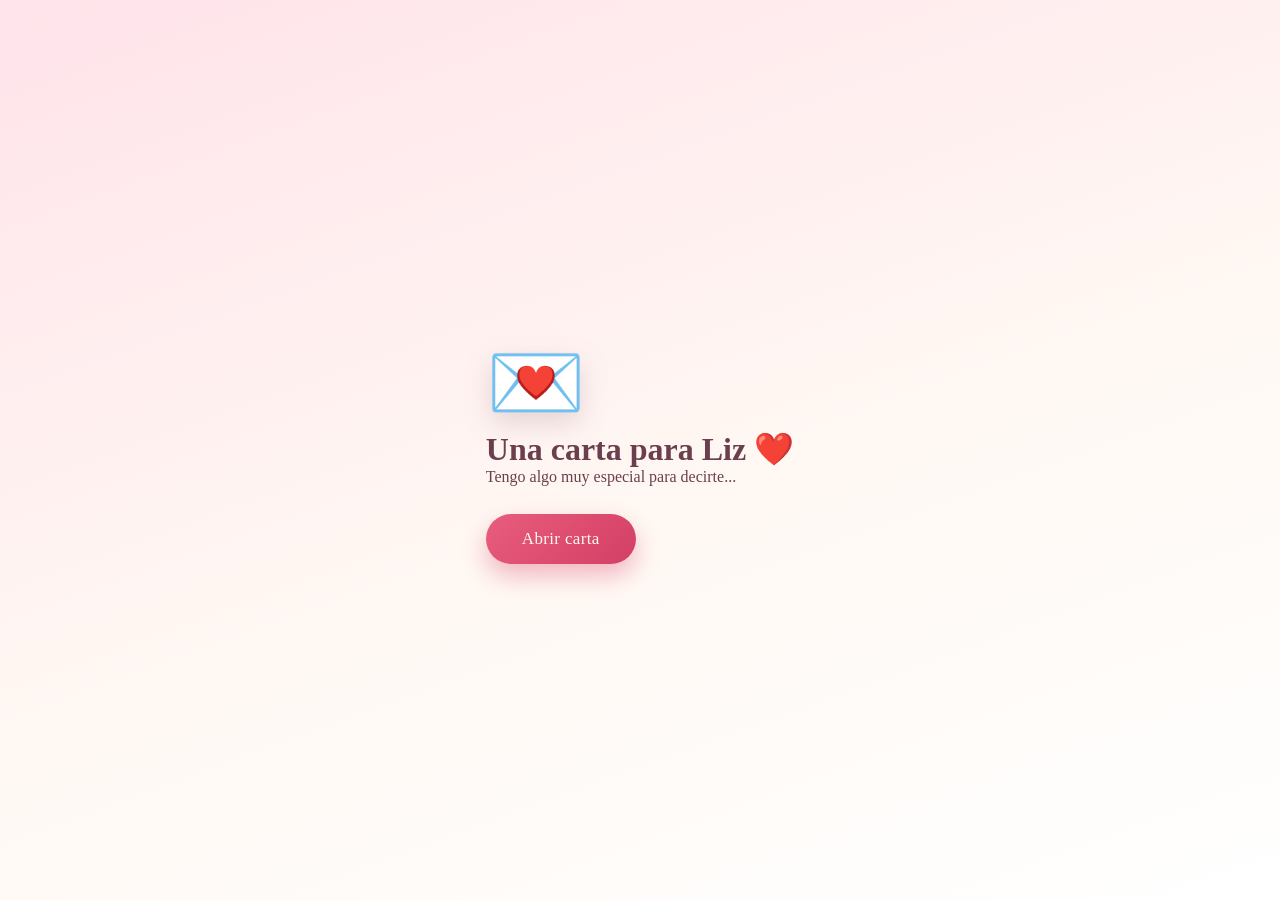
<file: index.html>
<!DOCTYPE html>
<html lang="es">

<head>

<meta charset="UTF-8">

<meta name="viewport" content="width=device-width, initial-scale=1.0">

<title>Una carta para Liz ❤️</title>

<link rel="stylesheet" href="style.css">

</head>

<body>

<div class="background-hearts"></div>

<div class="contenedor">

    <div class="sobre">

        💌

    </div>

    <h1>Una carta para Liz ❤️</h1>

    <p>

        Tengo algo muy especial para decirte...

    </p>

    <button id="abrir">

        Abrir carta

    </button>

</div>

<script src="script.js"></script>

</body>

</html>
</file>
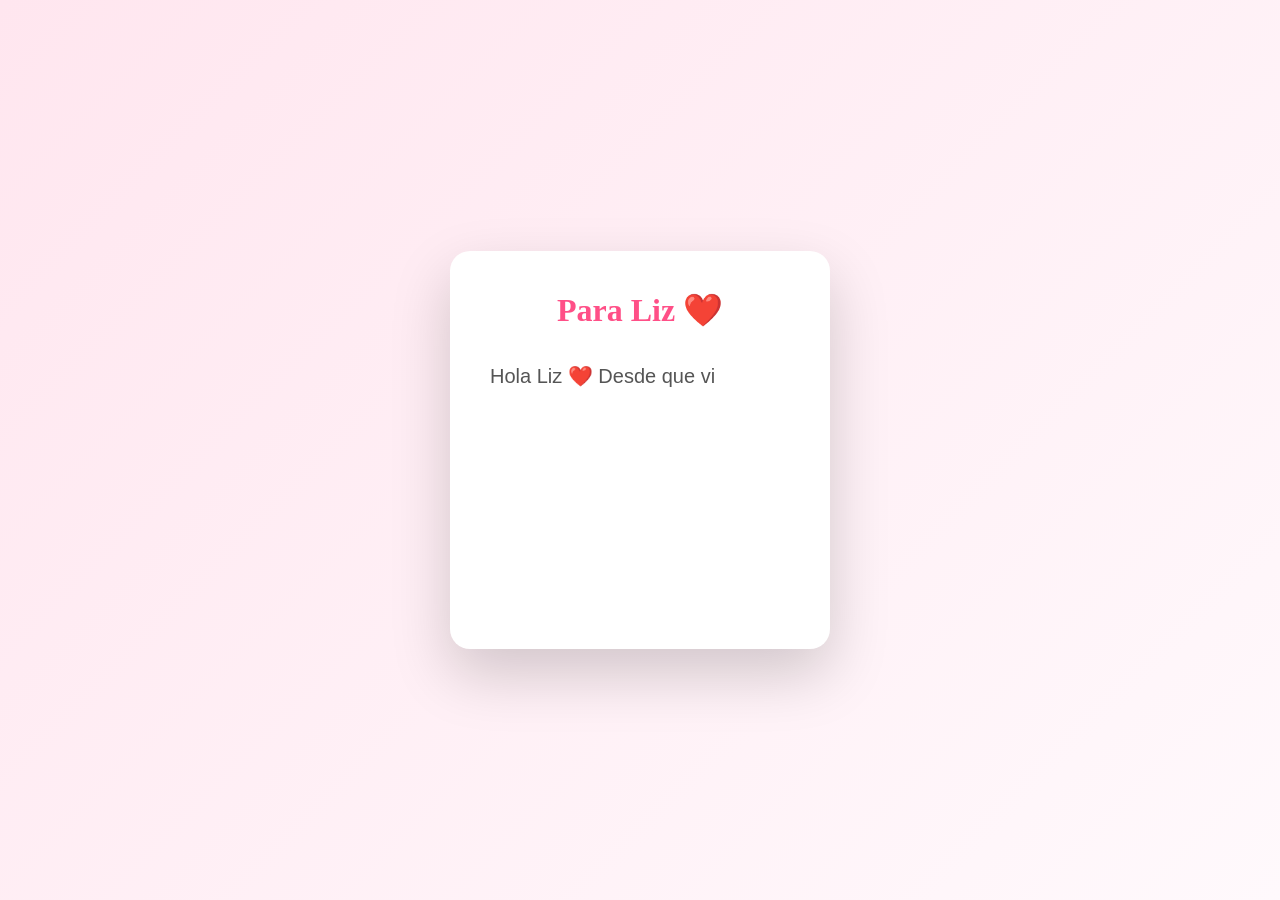
<file: carta.html>
<!DOCTYPE html>
<html lang="es">

<head>
    <meta charset="UTF-8">
    <meta name="viewport" content="width=device-width, initial-scale=1.0">
    <title>Para Liz ❤️</title>

    <link rel="stylesheet" href="style.css">

    <style>

        body{
            margin:0;
            display:flex;
            justify-content:center;
            align-items:center;
            height:100vh;
            background:linear-gradient(135deg,#ffe6ef,#fff9fc);
            overflow:hidden;
            font-family:Arial, Helvetica, sans-serif;
        }

        .card{

            width:380px;
            background:white;
            border-radius:20px;
            padding:40px;
            box-shadow:0 25px 60px rgba(0,0,0,.18);

            transform:translateY(100px);
            opacity:0;

            animation:subir 1.2s forwards;

        }

        @keyframes subir{

            to{

                transform:translateY(0);
                opacity:1;

            }

        }

        h1{

            color:#ff4f87;
            text-align:center;
            margin-bottom:30px;

        }

        #texto{

            font-size:20px;
            line-height:35px;
            color:#555;
            min-height:250px;

        }

        button{

            display:none;

            margin:auto;
            margin-top:30px;

            padding:15px 40px;

            border:none;

            background:#ff4f87;

            color:white;

            font-size:18px;

            border-radius:40px;

            cursor:pointer;

            transition:.3s;

        }

        button:hover{

            transform:scale(1.08);

        }

    </style>

</head>

<body>

<div class="card">

<h1>Para Liz ❤️</h1>

<p id="texto"></p>

<button id="continuar">

Continuar ❤️

</button>

</div>

<script>

const mensaje=`Hola Liz ❤️

Desde que vi el brillo de tus ojos y tu sonrisa hermosa se sembro una pregunta muy importate en mi corazon y por eso quise hacer algo diferente por que hay una pregunta que quiero hacerte desde hace tiempo....`;

const texto=document.getElementById("texto");

const boton=document.getElementById("continuar");

let i=0;

function escribir(){

    if(i<mensaje.length){

        texto.innerHTML+=mensaje.charAt(i);

        i++;

        setTimeout(escribir,40);

    }

    else{

        boton.style.display="block";

    }

}

escribir();

boton.onclick=()=>{

    window.location.href="pregunta.html";

}

</script>

</body>

</html>
</file>
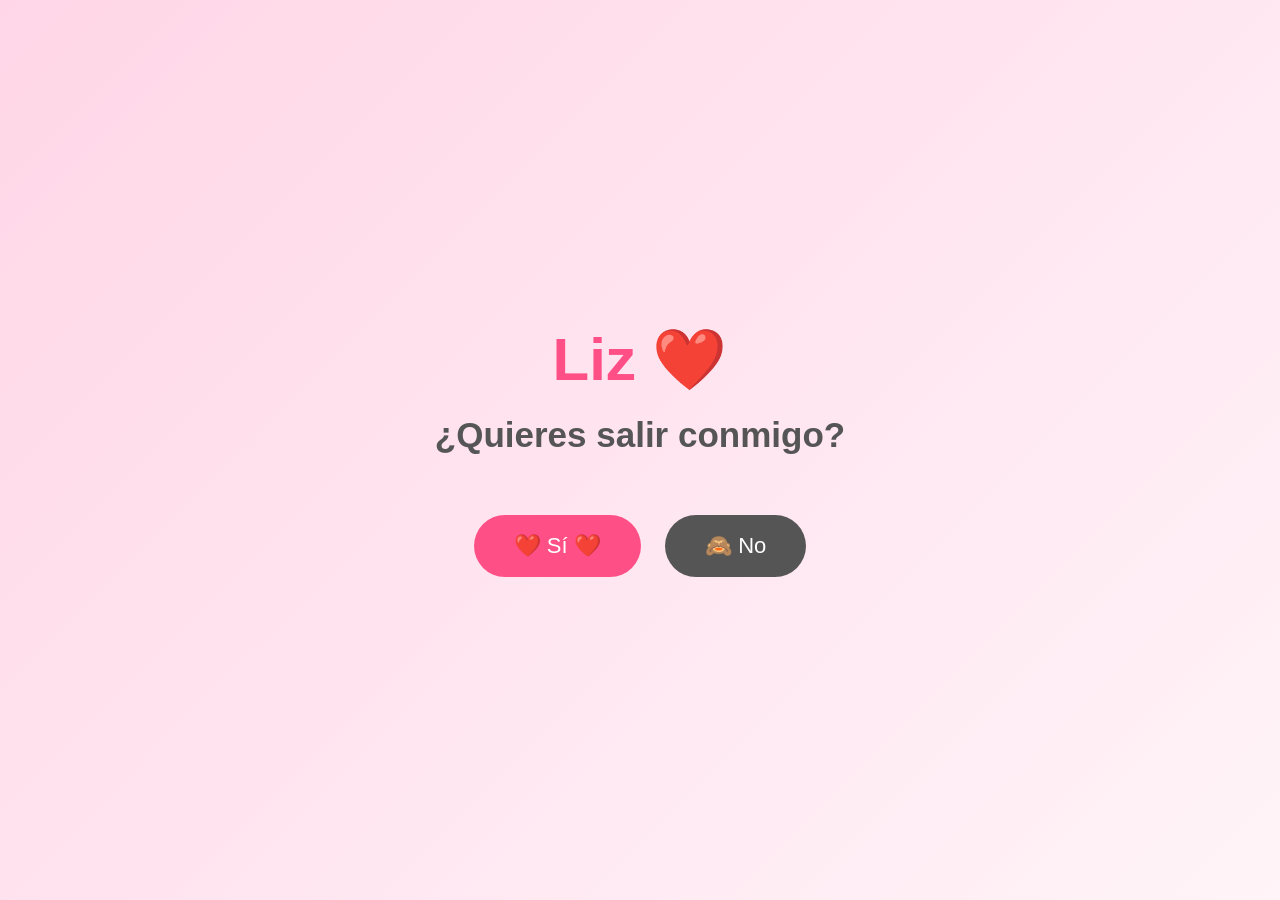
<file: pregunta.html>
<!DOCTYPE html>
<html lang="es">
<head>
    <meta charset="UTF-8">
    <meta name="viewport" content="width=device-width, initial-scale=1.0">
    <title>¿Quieres salir conmigo? ❤️</title>

    <style>

*{
    margin:0;
    padding:0;
    box-sizing:border-box;
    font-family:Arial, Helvetica, sans-serif;
}

body{

    height:100vh;
    display:flex;
    justify-content:center;
    align-items:center;
    overflow:hidden;

    background:linear-gradient(135deg,#ffd6e7,#fff4f8);

}

.contenedor{

    text-align:center;

}

h1{

    font-size:60px;
    color:#ff4f87;

}

h2{

    margin-top:20px;
    margin-bottom:60px;
    font-size:35px;
    color:#555;

}

#si,#no{

    padding:18px 40px;
    font-size:22px;
    border:none;
    border-radius:50px;
    cursor:pointer;
    transition:.2s;

}

#si{

    background:#ff4f87;
    color:white;
    margin-right:20px;

}

#no{

    background:#555;
    color:white;

}

    </style>

</head>

<body>

<div class="contenedor">

<h1>Liz ❤️</h1>

<h2>¿Quieres salir conmigo?</h2>

<button id="si">❤️ Sí ❤️</button>

<button id="no">🙈 No</button>

</div>

<script src="script.js"></script>

</body>
</html>
</file>
<file: style.css>
/* =========================================================
   Para Liz — hoja de estilos compartida
   Paleta: atardecer rosado + sello de cera dorado
   ========================================================= */

:root{
  --rosa-suave:   #ffe3ea;
  --rosa-claro:   #ffd0dd;
  --crema:        #fff8f3;
  --rosa-intenso: #e85d7d;
  --rosa-fuerte:  #d43f65;
  --vino:         #6b3f4e;
  --vino-suave:   #8a5b6b;
  --dorado:       #cf9a4c;
  --dorado-suave: #f0dec0;
  --sombra:       rgba(107, 63, 78, .18);
}

*{
  margin:0;
  padding:0;
  box-sizing:border-box;
}

html, body{
  height:100%;
}

body{
  font-family:'Cormorant Garamond', Georgia, serif;
  color:var(--vino);
  background:linear-gradient(160deg, var(--rosa-suave) 0%, var(--crema) 55%, #fff 100%);
  min-height:100vh;
  display:flex;
  justify-content:center;
  align-items:center;
  overflow:hidden;
  position:relative;
  padding:24px;
}

h1, h2, .titulo{
  font-family:'Playfair Display', Georgia, serif;
  font-weight:700;
}

/* transición suave entre páginas */
body{
  opacity:0;
  animation:aparecer .7s ease forwards;
}
body.salir{
  animation:desvanecer .5s ease forwards;
}
@keyframes aparecer{ to{ opacity:1; } }
@keyframes desvanecer{ to{ opacity:0; transform:scale(.98); } }

/* =========================================================
   Pétalos flotando de fondo — motivo compartido en toda la web
   ========================================================= */
.petalos{
  position:fixed;
  inset:0;
  overflow:hidden;
  pointer-events:none;
  z-index:0;
}
.petalo{
  position:absolute;
  top:-10%;
  border-radius:0 60% 0 60%;
  background:linear-gradient(135deg, var(--rosa-intenso), var(--rosa-claro));
  opacity:.55;
  animation:caer linear infinite, girar linear infinite;
}
@keyframes caer{
  to{ transform:translateY(115vh); }
}
@keyframes girar{
  from{ rotate:0deg; }
  to{ rotate:360deg; }
}

/* =========================================================
   Sello de cera — elemento distintivo repetido en cada página
   ========================================================= */
.sello{
  width:64px;
  height:64px;
  margin:0 auto 18px;
  border-radius:50%;
  background:radial-gradient(circle at 32% 28%, #e6b872, var(--dorado) 60%, #a9752c 100%);
  box-shadow:0 6px 14px var(--sombra), inset 0 2px 4px rgba(255,255,255,.5);
  display:flex;
  align-items:center;
  justify-content:center;
  color:#fff8ec;
  font-size:24px;
  font-weight:600;
  font-family:'Cormorant Garamond', serif;
  font-style:italic;
  line-height:1;
  position:relative;
  z-index:1;
}
.sello::after{
  content:"";
  position:absolute;
  inset:6px;
  border-radius:50%;
  border:1px dashed rgba(255,248,236,.6);
}

/* =========================================================
   Tarjeta / papel de carta — usada en todas las páginas
   ========================================================= */
.papel{
  position:relative;
  z-index:1;
  width:min(420px, 90vw);
  background:var(--crema);
  border-radius:6px 6px 26px 26px;
  padding:46px 38px 38px;
  text-align:center;
  box-shadow:0 30px 60px var(--sombra), 0 2px 0 var(--dorado-suave);
  border-top:3px solid var(--dorado);
}

/* esquina doblada, como una carta real */
.papel::before{
  content:"";
  position:absolute;
  top:0; right:0;
  width:0; height:0;
  border-style:solid;
  border-width:0 26px 26px 0;
  border-color:transparent var(--rosa-suave) transparent transparent;
  filter:drop-shadow(-2px 2px 2px var(--sombra));
}

.entrada{
  opacity:0;
  transform:translateY(24px);
  animation:subirPapel 1s .1s ease forwards;
}
@keyframes subirPapel{
  to{ opacity:1; transform:translateY(0); }
}

.subtitulo{
  font-family:'Caveat', cursive;
  font-size:22px;
  color:var(--rosa-fuerte);
  margin-top:6px;
}

p.cuerpo{
  font-size:20px;
  line-height:1.6;
  color:var(--vino-suave);
  margin-top:18px;
  white-space:pre-line;
  min-height:1em;
}

/* cursor tipo máquina de escribir mientras aparece el texto */
.escribiendo::after{
  content:"▍";
  color:var(--rosa-intenso);
  animation:parpadear .8s steps(1) infinite;
}
@keyframes parpadear{
  50%{ opacity:0; }
}

.pista{
  margin-top:10px;
  font-family:'Caveat', cursive;
  font-size:16px;
  color:var(--vino-suave);
  opacity:.75;
}

/* =========================================================
   Botones
   ========================================================= */
button{
  font-family:'Playfair Display', serif;
  font-size:17px;
  letter-spacing:.02em;
  border:none;
  border-radius:50px;
  cursor:pointer;
  padding:15px 36px;
  color:#fff8ec;
  background:linear-gradient(135deg, var(--rosa-intenso), var(--rosa-fuerte));
  box-shadow:0 12px 24px rgba(216,64,101,.35);
  transition:transform .25s ease, box-shadow .25s ease;
}
button:hover{
  transform:translateY(-2px) scale(1.04);
  box-shadow:0 16px 30px rgba(216,64,101,.45);
}
button:focus-visible{
  outline:3px solid var(--dorado);
  outline-offset:3px;
}

#continuar{
  display:none;
  margin-top:28px;
}
#abrir{
  margin-top:28px;
}

#no{
  background:linear-gradient(135deg, #8a7a85, var(--vino-suave));
  box-shadow:0 12px 24px rgba(107,63,78,.3);
}

.acciones{
  margin-top:36px;
  display:flex;
  gap:16px;
  justify-content:center;
  flex-wrap:wrap;
}

/* =========================================================
   Página de inicio — sobre
   ========================================================= */
.sobre{
  font-size:80px;
  animation:flotar 3s ease-in-out infinite;
  filter:drop-shadow(0 10px 14px var(--sombra));
}
@keyframes flotar{
  0%, 100%{ transform:translateY(0) rotate(-2deg); }
  50%{ transform:translateY(-14px) rotate(2deg); }
}

/* =========================================================
   Página de gracias
   ========================================================= */
.gracias-titulo{
  font-size:44px;
  color:var(--rosa-fuerte);
  animation:latido 1.1s ease-in-out infinite;
}
@keyframes latido{
  0%, 100%{ transform:scale(1); }
  50%{ transform:scale(1.08); }
}

.gif-gracias{
  display:block;
  width:100%;
  max-width:260px;
  margin:26px auto 4px;
  border-radius:14px;
  border:6px solid #fff;
  box-shadow:0 14px 28px var(--sombra);
}

/* =========================================================
   Accesibilidad — respeta si el usuario prefiere menos movimiento
   ========================================================= */
@media (prefers-reduced-motion: reduce){
  *, *::before, *::after{
    animation-duration:.001ms !important;
    animation-iteration-count:1 !important;
    transition-duration:.001ms !important;
  }
}

@media (max-width:420px){
  .papel{ padding:36px 24px 30px; }
  .sobre{ font-size:64px; }
  .gracias-titulo{ font-size:32px; }
}
</file>
